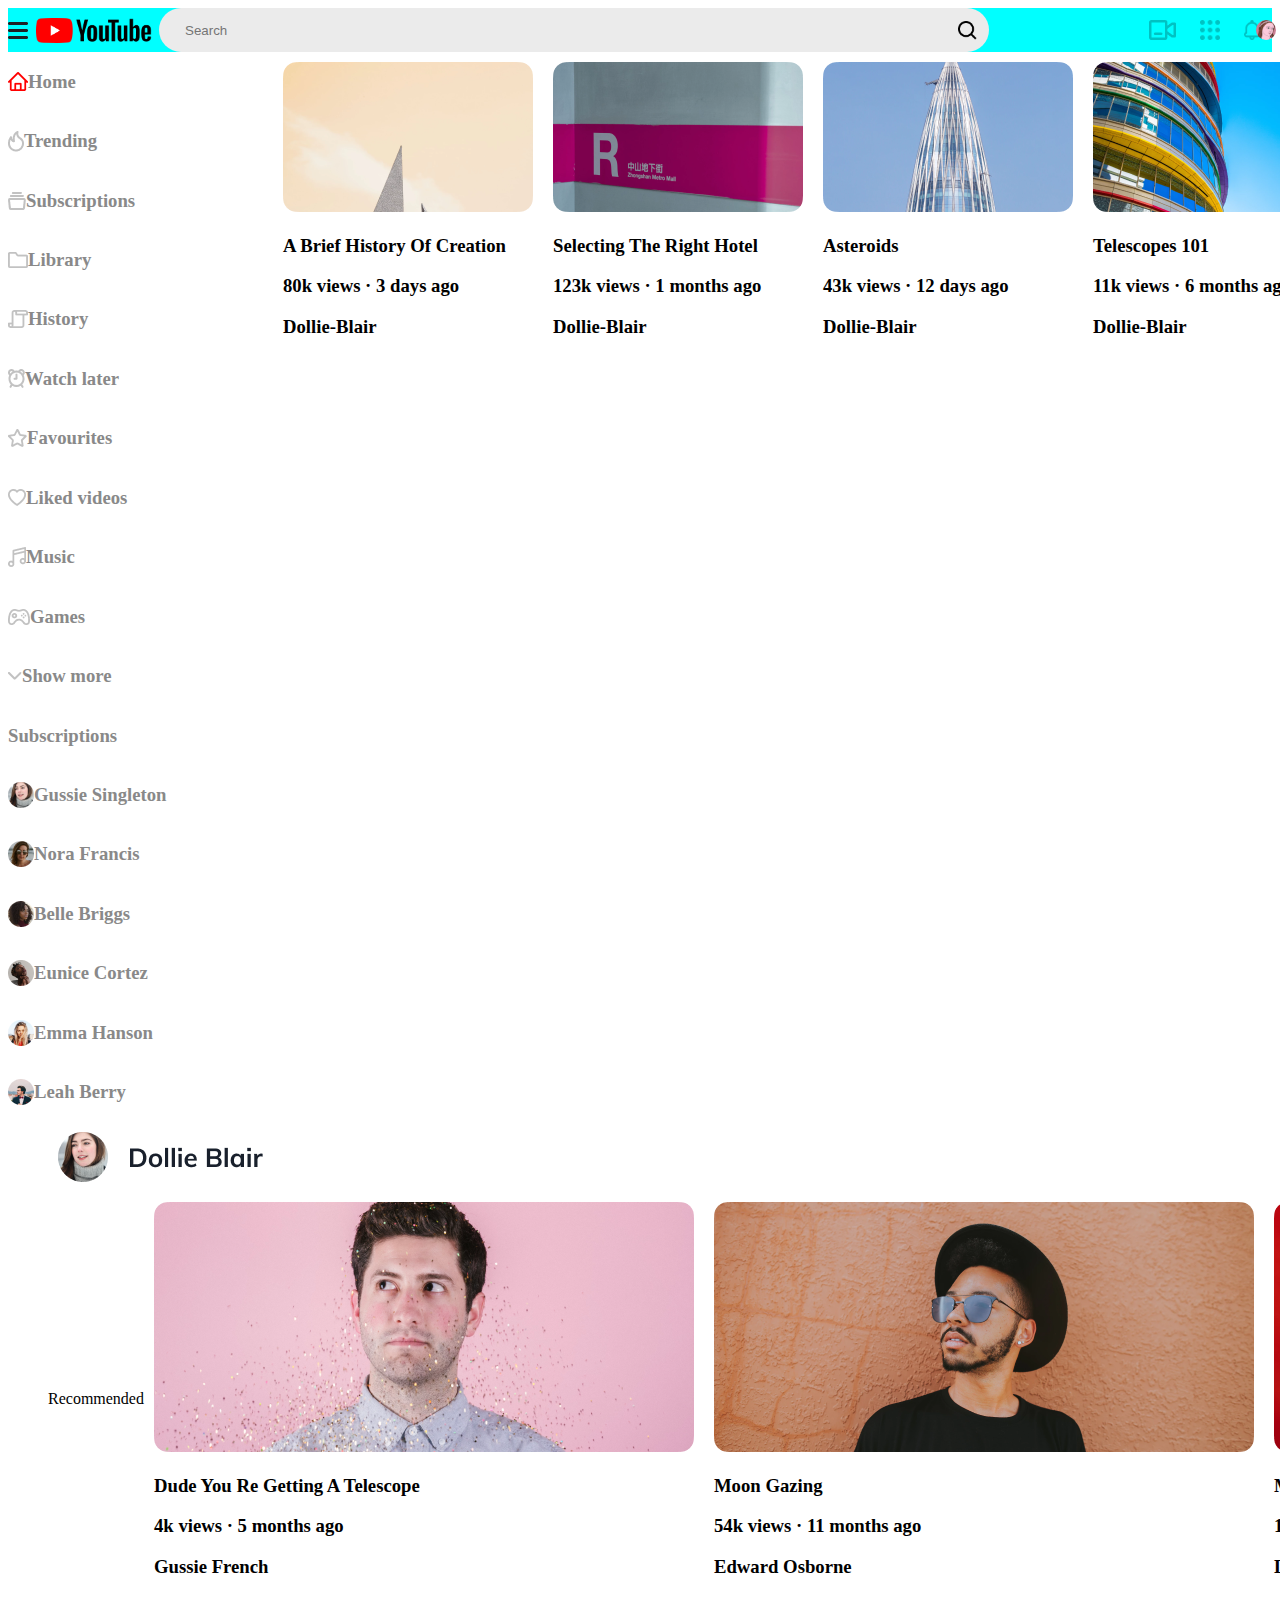
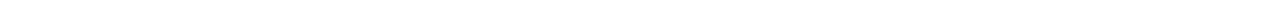
<file: index.html>
<!DOCTYPE html>
<html>

<head>
  <meta charset="UTF-8" />
  <title>YouTube</title>
  <link rel="stylesheet" href="./index.css" />
</head>

<body>
  <div class="header">
    <img src="./assets/Menu.png" width="20" height="17" alt="Test" />
    <img class="youtubeLogo" srcset="./assets/youtube_logo/youtub_logo_large.png" />

    <div class="search-container">
      <input class="search-input" placeholder="Search" />
      <img class="search-icon" src="./assets/search_for/search-icon.png" />
    </div>

    <div class="layout-container">
      <img class="phone-icon" src="./assets/layout/phone-icon.png" />
      <img class="combined-shape-icon" src="./assets/layout/combined-shape-icon.png" />
      <img class="ui-11-icon" src="./assets/layout/ui-11-icon.png" />
    </div>

    <div class="userpic-container">
      <img class="userpic-icon" src="./assets/userpic/userpic-icon.png" />
    </div>    
  </div>
  <div class="main-container">
    <div class="Menu-panel-container">
      <div class="list-item">
        <img src="./assets/Menu-panel/ui-71-icon.png" />
        <h3>Home</h3>
      </div>
      <div class="list-item">
        <img src="./assets/Menu-panel/ui-01-icon.png" />
        <h3>Trending</h3>
      </div>
      <div class="list-item">
        <img src="./assets/Menu-panel/ui-45-icon.png" />
        <h3>Subscriptions</h3>
      </div>
      <div class="list-item">
        <img src="./assets/Menu-panel/documents-11-icon.png" />
        <h3>Library</h3>
      </div>
      <div class="list-item">
        <img src="./assets/Menu-panel/others-07-icon.png" />
        <h3>History</h3>
      </div>
      <div class="list-item">
        <img src="./assets/Menu-panel/tech-25-icon.png" />
        <h3>Watch later</h3>
      </div>
      <div class="list-item">
        <img src="./assets/Menu-panel/ui-02-icon.png" />
        <h3>Favourites</h3>
      </div>
      <div class="list-item">
        <img src="./assets/Menu-panel/Combined-Shape-icon.png" />
        <h3>Liked videos</h3>
      </div>
      <div class="list-item">
        <img src="./assets/Menu-panel/ui-80-icon.png" />
        <h3>Music</h3>
      </div>
      <div class="list-item">
        <img src="./assets/Menu-panel/tech-02-icon.png" />
        <h3>Games</h3>
      </div>
      <div class="list-item">
        <img src="./assets/Menu-panel/chevron-down-icon.png" />
        <h3>Show more</h3>
      </div>
    
    <div class="subscriptions-container">
      <div class="Menu-panel-subscriptions-container">
        <div class="list-item2">          
          <h3>Subscriptions</h3>
        </div>
        <div class="list-item2">
          <img src="./assets/Subscriptions/Oval-icon.png" />
          <h3>Gussie Singleton</h3>
        </div>
        <div class="list-item2">
          <img src="./assets/Subscriptions/Oval2-icon.png" />
          <h3>Nora Francis</h3>
        </div>
        <div class="list-item2">
          <img src="./assets/Subscriptions/Oval3-icon.png" />
          <h3>Belle Briggs</h3>
        </div>
        <div class="list-item2">
          <img src="./assets/Subscriptions/Oval4-icon.png" />
          <h3>Eunice Cortez</h3>
        </div>
        <div class="list-item2">
          <img src="./assets/Subscriptions/Oval5-icon.png" />
          <h3>Emma Hanson</h3>
        </div>
        <div class="list-item2">
          <img src="./assets/Subscriptions/Oval6-icon.png" />
          <h3>Leah Berry</h3>
        </div>
      </div>
    
    </div>
    <div class="content-container">
    </div>  
  <div class="Dollie-Blair-container">
    <img class="Dollie-Blair-icon" src="./assets/content/Dollie-Blair-icon.png" />    
  </div>
</div>
    <div class="Video"> 
    <img src="./assets/Video/Cover1-icon.png" /> 
    <h3>A Brief History Of Creation</h3> <h3>80k views · 3 days ago</h3> <h3>Dollie-Blair</h3> 
    </div> 
    <div class="Video"> <img src="./assets/Video/Cover2-icon.png" /> 
    <h3>Selecting The Right Hotel</h3> <h3>123k views · 1 months ago</h3> <h3>Dollie-Blair</h3> 
    </div> 
    <div class="Video"> 
    <img src="./assets/Video/Cover3-icon.png" /> 
    <h3>Asteroids</h3> <h3>43k views · 12 days ago</h3> <h3>Dollie-Blair</h3> 
    </div> 
    <div class="Video"> 
    <img src="./assets/Video/Cover4-icon.png" />
     <h3>Telescopes 101</h3> <h3>11k views · 6 months ago</h3> <h3>Dollie-Blair</h3> 
     </div> 
     <div class="Video"> 
     <img src="./assets/Video/Cover5-icon.png" /> 
     <h3>Medical Care Is Just</h3> <h3>18k views · 2 days ago</h3> <h3>Dollie-Blair</h3> 
     </div> 
     <div class="Video"> 
     <img src="./assets/Video/Cover6-icon.png" /> 
     <h3>Moon Gazing</h3> <h3>67k views · 4 months ago</h3> <h3>Dollie-Blair</h3> 
     </div>
    </div> 
    
    </div>
      <div class="Recommended-container">Recommended <div 
        class="Video2"> <img src="./assets/Video2/Cover2-1-icon.png" /> 
        <h3>Dude You Re Getting A Telescope</h3> 
        <h3>4k views · 5 months ago</h3><h3>Gussie French</h3>
        </div> <div class="Video2"> <img src="./assets/Video2/Cover2-2-icon.png" /> 
        <h3>Moon Gazing</h3> 
        <h3>54k views · 11 months ago</h3><h3>Edward Osborne</h3>
        </div> 
        <div class="Video2"> <img src="./assets/Video2/Cover2-3-icon.png" /> 
        <h3>Moon Gazing</h3>
        <h3>125k views · 4 months ago</h3><h3>Dollie Blair</h3>
        </div>
        </div> 
        </div> 
        </div>
  </div>
</div>
</body>

</html>
</file>
<file: index.css>
.button {
  cursor: pointer;
  flex-direction: column;
}
.header {
  width: 100wh;
  height: 114;
  display: flex;
  flex-direction: row;
  align-items: center;
  justify-content: space-between;
  background-color: aqua;
}
.youtubeLogo {
  width: 116px;
  height: 25px;
}
.search-icon {
  width: 19px;
  height: 19px;
  margin-right: 12px;
}
.search-input {
  width: 100%;
  margin-left: 24px;
  background: inherit;
  border: none;
  outline: none;
}
.search-input:hover {
  outline: none;
}
.search-container {
  display: flex;
  justify-content: space-between;
  align-items: center;
  width: 830px;
  height: 44px;
  background: #ebebeb;
  border-radius: 22px;
}
.layout-container {
  display: flex;
  margin-left: 152px;
  width: 27px;
  height: 20px;
}
.combined-shape-icon {
  display: flex;
  margin-left: 24px;
}
.ui-11-icon {
  display: flex;
  margin-left: 24px;
}
.userpic-container {
  display: flex;
  align-items: center;
  margin-left: 49px;
  width: 40px;
  height: 40px;
}
.userpic-icon {
  display: flex;
  width: 20px;
  height: 20px;
  margin-left: 24px;
  border-radius: 50%;
}
.ui-71-icon {
  margin-left: 6px;
  width: 20px;
  height: 19px;
  color: red;
  font-size: 40px;
}
.list-item {
  display: flex;
  flex-direction: row;
  align-items: center;
  justify-content: flex-start;
  color: #898989;
}
.main-container {
  display: flex;
  flex: 8;
}
.Menu-panel-container {
  display: flex;
  flex: 1;
  flex-direction: column;  
}
.list-item2 {
  display: flex;
  flex-direction: row;
  align-items: center;  
  color: #898989;
}
.subscriptions-container {
  display: flex;
  flex: 8;
  flex-direction: column;
}
.Menu-panel-subscriptions-container {
  display: flex;
  flex: 1;
  flex-direction: column; 
  
}
.content-container {
  display: flex; 
  flex: 1;
  align-items: center; 
  
  flex-direction: column; 
  flex-wrap: nowrap;
}
.Dollie-Blair-container { 
  display: flex;
  flex: 1;
  align-items: center;
  flex-direction: row;
  margin-left: 40px; 
}
.Dollie-Blair-icon {
  display: flex;
  flex: 1; 
  margin: 10px;
}
 .Video { 
 flex: 1; 
 margin: 10px; 
 } 
.Recommended-container {
  display: flex;
  flex: 1;
  align-items: center;
  flex-direction: row;
  margin-left: 40px;
}
.Video2 {  
  flex: 1;
  margin: 10px;    
}
</file>
